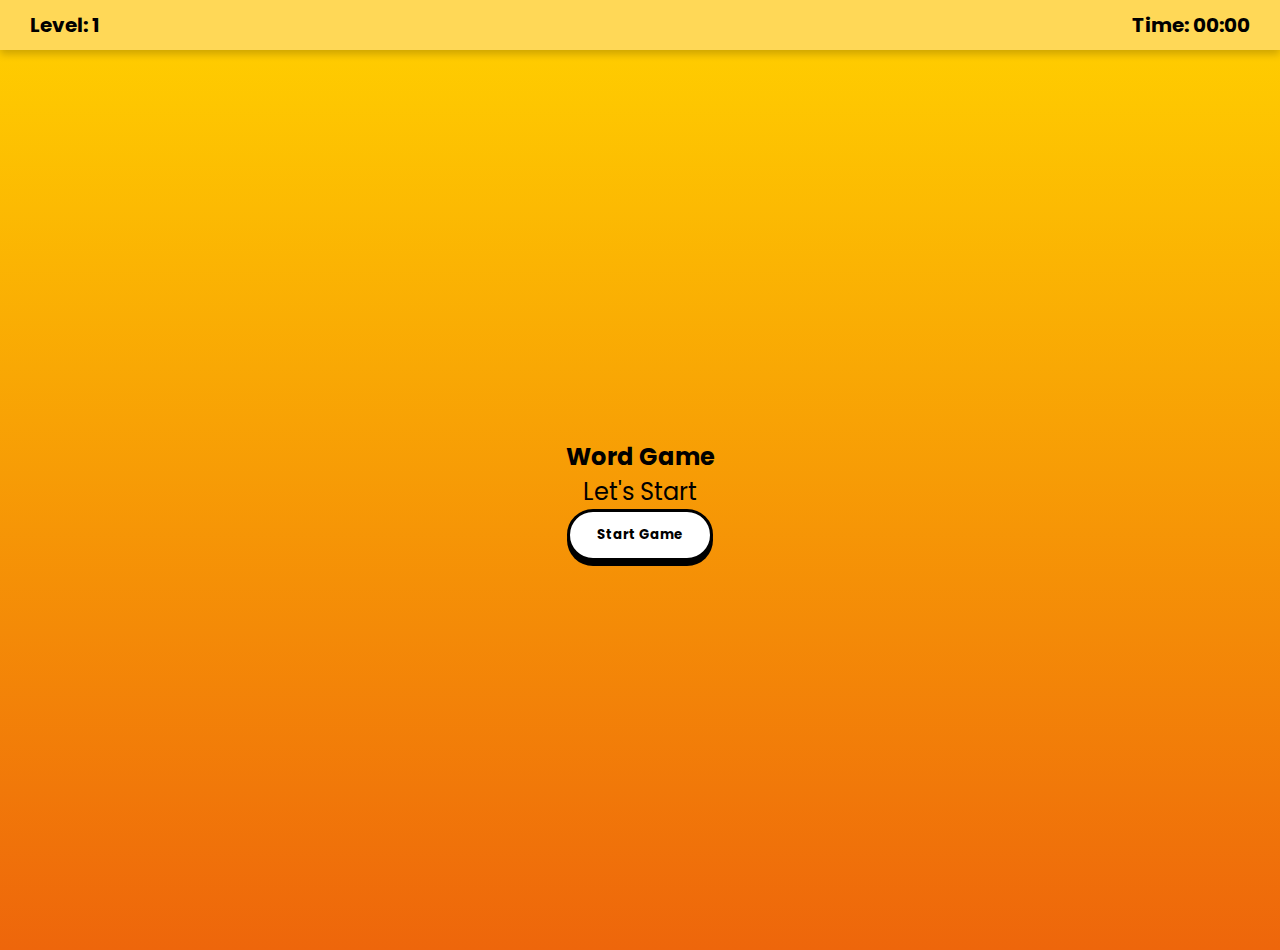
<file: index.html>
<!DOCTYPE html>
<html lang="en">
<head>
    <meta charset="UTF-8">
    <meta name="viewport" content="width=device-width, initial-scale=1.0">
    <title>Word-Game</title>
    <link href="https://fonts.googleapis.com/css2?family=Poppins:wght@400;600&display=swap" rel="stylesheet">
    <link rel="stylesheet" href="style.css">
</head>
<body>
    <!-- Cover Screen -->
    <div class="cover-screen">
        <h2 id="game-title">Word Game</h2>
        <p id="result">You won</p>
        <p id="start">Let's Start</p>
        <button id="start-button">Start Game</button>
    </div>

    <!-- Level and Timer Section -->
    <div class="level-timer">
        <span id="level-display">Level: 1</span>
        <span id="timer-display">Time: 00:00</span>
    </div>

    <!-- Main Game Container -->
    <div class="container">
        <div class="word-display"></div>
        <div class="input-container">
            <input type="text" id="word-input">
        </div>
        <p id="err-message"></p>
        <button id="submit-button">Submit</button>
        <div class="valid-words"></div>
        <!-- Added Stop button -->
        <button id="stop-button">Stop</button>
    </div>

    <script src="script.js"></script>
</body>
</html>
</file>
<file: style.css>
* {
    margin: 0;
    padding: 0;
    box-sizing: border-box;
    font-family: "poppins", sans-serif;
}

body {
    background-color: #f8c419;
    overflow: hidden;
}

#result {
    text-align: center;
    font-size: 2.5em;
    margin-top: 50px;
    font-weight: bold;
    text-shadow: 2px 2px 5px rgba(0,0,0,0.3);
}

#start {
    font-size: 1.5em;
}

/* Level and Timer Section */
.level-timer {
    position: absolute;
    top: 0;
    left: 0;
    width: 100%;
    background: #ffd857;
    padding: 0.5em;
    display: flex;
    justify-content: space-between; 
    font-size: 20px;
    font-weight: bold;
    box-shadow: 0 4px 8px rgba(0, 0, 0, 0.2);
    z-index: 1;
}

.level-timer span {
    padding: 0 1em; 
}

/* Cover Screen */
.cover-screen {
    position: absolute;
    top: 50px;
    left: 0;
    background-color: #ffd857;
    width: 100%;
    height: 100%;
    display: flex;
    flex-direction: column;
    justify-content: center;
    align-items: center;
    background: linear-gradient(#ffcc00, #ee660b);
    overflow: hidden;
}

#start-button {
    background-color: #ffffff;
    padding: 1em 2em;
    border-radius: 2em;
    border: 3px solid #000000;
    box-shadow: 0 5px #000000;
    cursor: pointer;
    transition: 0.3s;
    font-weight: bold;
}

#submit-button {
    font-weight: bold;
}

#start-button:hover, #submit-button:hover {
    transform: translateY(5px);
    box-shadow: none;
}

.container {
    background-color: #ffffff;
    width: min(90%, 500px);
    position: absolute;
    transform: translate(-50%, -50%);
    left: 50%;
    top: 50%;
    padding: 4em 2em;
    border-radius: 0.8em;
    border: 5px solid #000000;
    box-shadow: 0 10px #000000;
    background: linear-gradient(#ffcc00, #ee660b);
}
.word-display {
    width: 70%;
    display: flex;
    justify-content: space-around;
    margin: 0 auto 2em auto;
}

.letters {
    background-color: #ffffff;
    height: 3em;
    width: 3em;
    border-radius: 0.5em;
    box-shadow: 0 0.4em #000000;
    border: 2px solid #000000;
    cursor: pointer;
}

.letters:hover {
    background-color: #ffd857;
}

.input-container {
    text-align: center;
    margin-bottom: 2em;
}

#submit-button {
    display: block;
    background-color: #ffd857;
    color: #000000;
    border: 3px solid #000000;
    box-shadow: 0 5px #000000;
    padding: 1em 2em;
    border-radius: 2em;
    margin: auto;
}

.valid-words {
    text-align: center;
    margin-top: 1.5em;
}

.active {
    color: #000000;
    background-color: #ffd857;
    box-shadow: none;
    transform: translateY(0.4em);
}

#err-message {
    color: #0e0c0c;
    text-align: center;
    margin-bottom: 2em;
}

.hide {
    display: none;
}
#stop-button {
    display: block;
    background-color: #ff4747; 
    color: white;
    border: 3px solid #000000;
    box-shadow: 0 5px #000000;
    padding: 1em 2em;
    border-radius: 2em;
    margin: 20px auto;
    font-weight: bold;
    cursor: pointer;
    transition: 0.3s;
}

#stop-button:hover {
    transform: translateY(5px);
    box-shadow: none;
}
</file>
